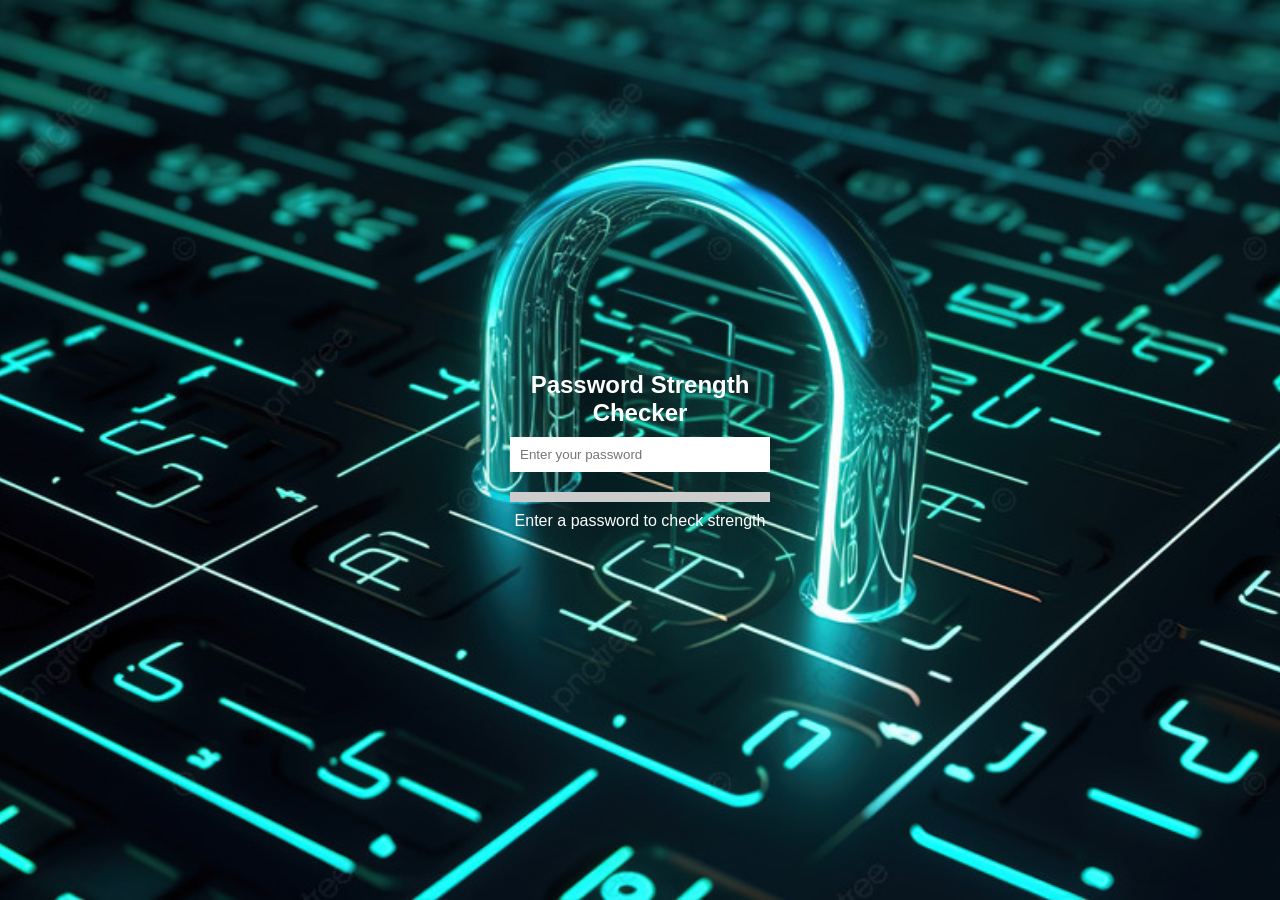
<file: smple.html>
<!DOCTYPE html>
<html lang="en">
<head>
    <meta charset="UTF-8">
    <meta name="viewport" content="width=device-width, initial-scale=1.0">
    <title>Password Strength Checker</title>
    <link rel="stylesheet" href="style1.css">
</head>
<body>
    <div class="container">
        <h2>Password Strength Checker</h2>
        <input type="password" id="password" placeholder="Enter your password">
        <div class="strength-meter">
            <div id="strength-bar"></div>
        </div>
        <p id="strength-text">Enter a password to check strength</p>
        
    </div>
    <script src="script1.js"></script>
</body>
</html>
</file>
<file: style1.css>
/* General styles */
* {
    margin: 0;
    padding: 0;
    box-sizing: border-box;
    font-family: Arial, sans-serif;
}

body {
    display: flex;
    justify-content: center;
    align-items: center;
    height: 100vh;
    background-image: url(background.jpg);
    background-size: cover;
    background-repeat: no-repeat;
    background-position: center;
    color: white;
}

/* Container */
.container {
    text-align: center;
    width: 300px;
    padding: 20px;

}

/* Input fields */
input {
    width: 100%;
    padding: 10px;
    margin: 10px 0;
    border: none;
}

/* Strength meter */
.strength-meter {
    height: 10px;
    width: 100%;
    background: #ccc;
    margin: 10px 0;
    overflow: hidden;
}

#strength-bar {
    height: 100%;
    width: 0%;
    transition: width 0.3s;
    
}

/* Buttons */
button {
    padding: 10px;
    background-color: #9900ff;
    color: white;
    border: none;
    cursor: pointer;
    margin-top: 10px;
}

button:hover {
    background-color: #b30000;
}
</file>
